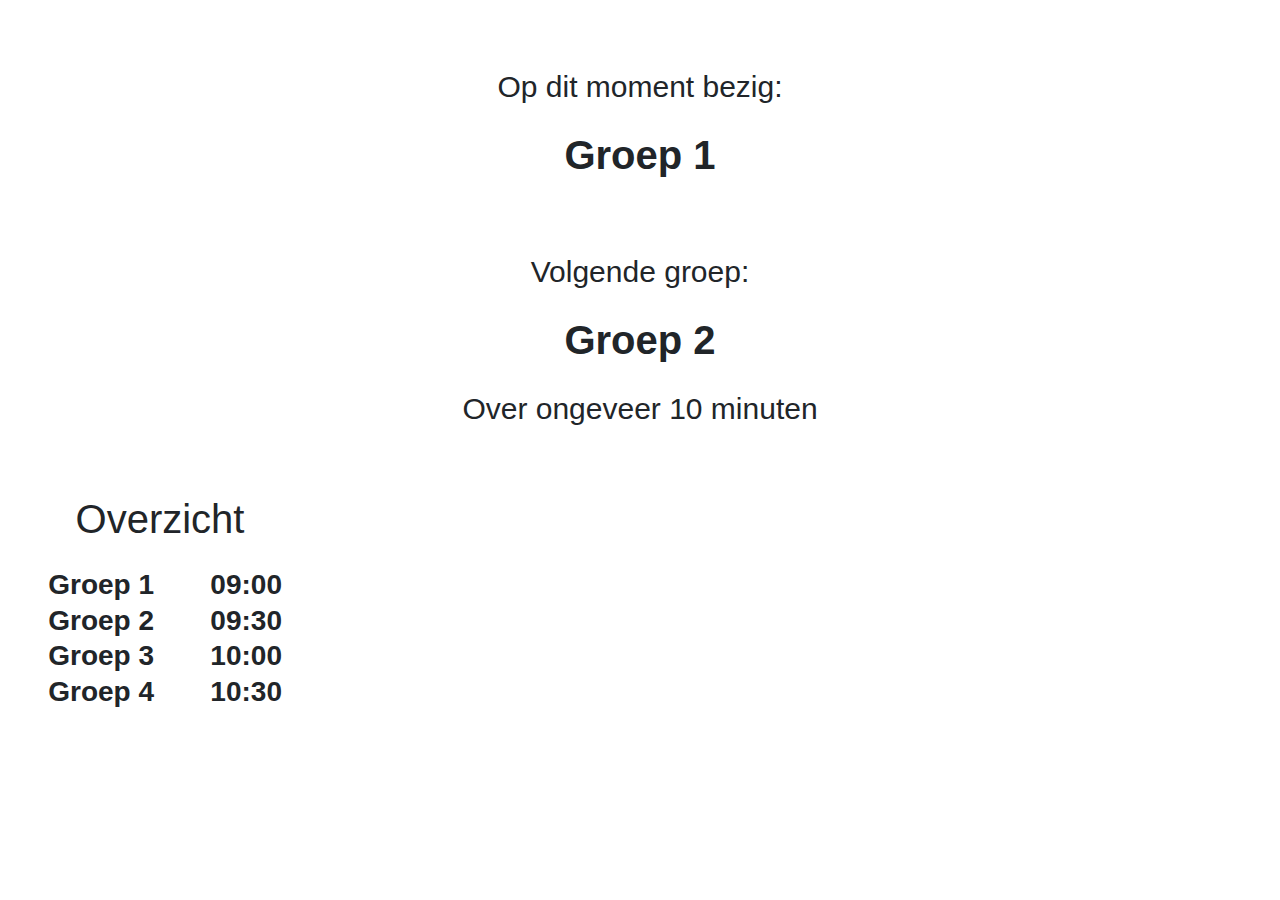
<file: index.html>
<!DOCTYPE html>
<html lang="en">
<head>
    <meta charset="UTF-8">
    <meta name="viewport" content="width=device-width, initial-scale=1.0">
    <link rel="stylesheet" href="https://stackpath.bootstrapcdn.com/bootstrap/4.4.1/css/bootstrap.min.css" integrity="sha384-Vkoo8x4CGsO3+Hhxv8T/Q5PaXtkKtu6ug5TOeNV6gBiFeWPGFN9MuhOf23Q9Ifjh" crossorigin="anonymous">
    <link rel="stylesheet" href="css/style.css">
    <title>Wachtsysteem</title>
</head>
<body>
    <div class="container-fluid">
        <div class="row pt-3">
            <div class="col-md-12 text-center pt-5">
                <p class="font-30">Op dit moment bezig:</p>
                <p class="font-40">Groep 1</p>
            </div>
        </div>
        <div class="row">
            <div class="col-md-12 text-center pt-5">
                <p class="font-30">Volgende groep:</p>
                <p class="font-40">Groep 2</p>
                <p class="font-30">Over ongeveer 10 minuten</p>
            </div>
        </div>
        <div class="row pt-5 text-center">
            <div class="col-md-3">
                <p class="h1">Overzicht</p>
                <div class="item-container">
                    <table class=" mt-4 w-100">
                        <tr class="h3">
                            <th>Groep 1</th>
                            <th>09:00</th>
                        </tr>
                        <tr class="h3">
                            <th>Groep 2</th>
                            <th>09:30</th>
                        </tr>
                        <tr class="h3">
                            <th>Groep 3</th>
                            <th>10:00</th>
                        </tr>
                        <tr class="h3">
                            <th>Groep 4</th>
                            <th>10:30</th>
                        </tr>
                    </table>
                </div>
            </div>
            <div class="col-md-9">
                <div class="row">
                    <div class="col-md-6"></div>
                    <div class="col-md-6"></div>
                </div>
            </div>
        </div>
    </div>
</body>
</html>
</file>
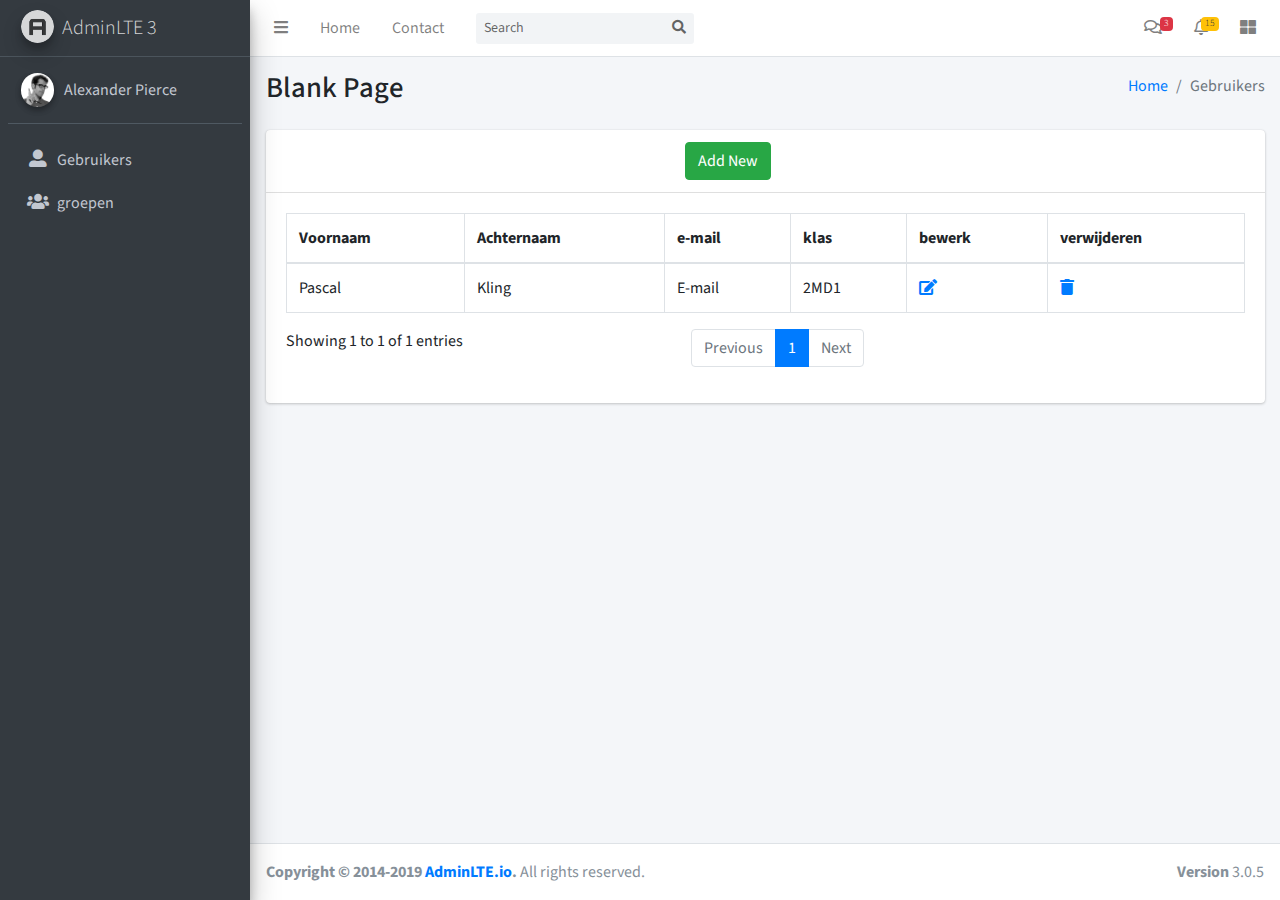
<file: admin.html>
<!DOCTYPE html>
<html>
<head>
  <meta charset="utf-8">
  <meta http-equiv="X-UA-Compatible" content="IE=edge">
  <title>AdminLTE 3 | gebruikers</title>
  <!-- Tell the browser to be responsive to screen width -->
  <meta name="viewport" content="width=device-width, initial-scale=1">

  <!-- Font Awesome -->
  <link rel="stylesheet" href="plugins/fontawesome-free/css/all.min.css">
  <!-- Ionicons -->
  <link rel="stylesheet" href="https://code.ionicframework.com/ionicons/2.0.1/css/ionicons.min.css">
  <!-- overlayScrollbars -->
  <link rel="stylesheet" href="dist/css/adminlte.min.css">
  <!-- Google Font: Source Sans Pro -->
  <link href="https://fonts.googleapis.com/css?family=Source+Sans+Pro:300,400,400i,700" rel="stylesheet">
</head>
<body class="hold-transition sidebar-mini">
<!-- Site wrapper -->
<div class="wrapper">
  <!-- Navbar -->
  <nav class="main-header navbar navbar-expand navbar-white navbar-light">
    <!-- Left navbar links -->
    <ul class="navbar-nav">
      <li class="nav-item">
        <a class="nav-link" data-widget="pushmenu" href="#" role="button"><i class="fas fa-bars"></i></a>
      </li>
      <li class="nav-item d-none d-sm-inline-block">
        <a href="../../index3.html" class="nav-link">Home</a>
      </li>
      <li class="nav-item d-none d-sm-inline-block">
        <a href="#" class="nav-link">Contact</a>
      </li>
    </ul>

    <!-- SEARCH FORM -->
    <form class="form-inline ml-3">
      <div class="input-group input-group-sm">
        <input class="form-control form-control-navbar" type="search" placeholder="Search" aria-label="Search">
        <div class="input-group-append">
          <button class="btn btn-navbar" type="submit">
            <i class="fas fa-search"></i>
          </button>
        </div>
      </div>
    </form>

    <!-- Right navbar links -->
    <ul class="navbar-nav ml-auto">
      <!-- Messages Dropdown Menu -->
      <li class="nav-item dropdown">
        <a class="nav-link" data-toggle="dropdown" href="#">
          <i class="far fa-comments"></i>
          <span class="badge badge-danger navbar-badge">3</span>
        </a>
        <div class="dropdown-menu dropdown-menu-lg dropdown-menu-right">
          <a href="#" class="dropdown-item">
            <!-- Message Start -->
            <div class="media">
              <img src="../../dist/img/user1-128x128.jpg" alt="User Avatar" class="img-size-50 mr-3 img-circle">
              <div class="media-body">
                <h3 class="dropdown-item-title">
                  Brad Diesel
                  <span class="float-right text-sm text-danger"><i class="fas fa-star"></i></span>
                </h3>
                <p class="text-sm">Call me whenever you can...</p>
                <p class="text-sm text-muted"><i class="far fa-clock mr-1"></i> 4 Hours Ago</p>
              </div>
            </div>
            <!-- Message End -->
          </a>
          <div class="dropdown-divider"></div>
          <a href="#" class="dropdown-item">
            <!-- Message Start -->
            <div class="media">
              <img src="../../dist/img/user8-128x128.jpg" alt="User Avatar" class="img-size-50 img-circle mr-3">
              <div class="media-body">
                <h3 class="dropdown-item-title">
                  John Pierce
                  <span class="float-right text-sm text-muted"><i class="fas fa-star"></i></span>
                </h3>
                <p class="text-sm">I got your message bro</p>
                <p class="text-sm text-muted"><i class="far fa-clock mr-1"></i> 4 Hours Ago</p>
              </div>
            </div>
            <!-- Message End -->
          </a>
          <div class="dropdown-divider"></div>
          <a href="#" class="dropdown-item">
            <!-- Message Start -->
            <div class="media">
              <img src="../../dist/img/user3-128x128.jpg" alt="User Avatar" class="img-size-50 img-circle mr-3">
              <div class="media-body">
                <h3 class="dropdown-item-title">
                  Nora Silvester
                  <span class="float-right text-sm text-warning"><i class="fas fa-star"></i></span>
                </h3>
                <p class="text-sm">The subject goes here</p>
                <p class="text-sm text-muted"><i class="far fa-clock mr-1"></i> 4 Hours Ago</p>
              </div>
            </div>
            <!-- Message End -->
          </a>
          <div class="dropdown-divider"></div>
          <a href="#" class="dropdown-item dropdown-footer">See All Messages</a>
        </div>
      </li>
      <!-- Notifications Dropdown Menu -->
      <li class="nav-item dropdown">
        <a class="nav-link" data-toggle="dropdown" href="#">
          <i class="far fa-bell"></i>
          <span class="badge badge-warning navbar-badge">15</span>
        </a>
        <div class="dropdown-menu dropdown-menu-lg dropdown-menu-right">
          <span class="dropdown-item dropdown-header">15 Notifications</span>
          <div class="dropdown-divider"></div>
          <a href="#" class="dropdown-item">
            <i class="fas fa-envelope mr-2"></i> 4 new messages
            <span class="float-right text-muted text-sm">3 mins</span>
          </a>
          <div class="dropdown-divider"></div>
          <a href="#" class="dropdown-item">
            <i class="fas fa-users mr-2"></i> 8 friend requests
            <span class="float-right text-muted text-sm">12 hours</span>
          </a>
          <div class="dropdown-divider"></div>
          <a href="#" class="dropdown-item">
            <i class="fas fa-file mr-2"></i> 3 new reports
            <span class="float-right text-muted text-sm">2 days</span>
          </a>
          <div class="dropdown-divider"></div>
          <a href="#" class="dropdown-item dropdown-footer">See All Notifications</a>
        </div>
      </li>
      <li class="nav-item">
        <a class="nav-link" data-widget="control-sidebar" data-slide="true" href="#" role="button">
          <i class="fas fa-th-large"></i>
        </a>
      </li>
    </ul>
  </nav>
  <!-- /.navbar -->

  <!-- Main Sidebar Container -->
  <aside class="main-sidebar sidebar-dark-primary elevation-4">
    <!-- Brand Logo -->
    <a href="../../index3.html" class="brand-link">
      <img src="../../dist/img/AdminLTELogo.png"
           alt="AdminLTE Logo"
           class="brand-image img-circle elevation-3"
           style="opacity: .8">
      <span class="brand-text font-weight-light">AdminLTE 3</span>
    </a>

    <!-- Sidebar -->
    <div class="sidebar">
      <!-- Sidebar user (optional) -->
      <div class="user-panel mt-3 pb-3 mb-3 d-flex">
        <div class="image">
          <img src="../../dist/img/user2-160x160.jpg" class="img-circle elevation-2" alt="User Image">
        </div>
        <div class="info">
          <a href="#" class="d-block">Alexander Pierce</a>
        </div>
      </div>

      <!-- Sidebar Menu -->
      <nav class="mt-2">
        <ul class="nav nav-pills nav-sidebar flex-column" data-widget="treeview" role="menu" data-accordion="false">
          <!-- Add icons to the links using the .nav-icon class
               with font-awesome or any other icon font library -->
          <li class="nav-item">
            <a href="#" class="nav-link">
              <i class="nav-icon fas fa-user-alt"></i>
              <p>
                Gebruikers
              </p>
            </a>
          </li>
          <li class="nav-item">
            <a href="#" class="nav-link">
              <i class="nav-icon fas fa-users"></i>
              <p>
                groepen
              </p>
            </a>
          </li>
        </ul>
      </nav>
      <!-- /.sidebar-menu -->
    </div>
    <!-- /.sidebar -->
  </aside>

  <!-- Content Wrapper. Contains page content -->
  <div class="content-wrapper">
    <!-- Content Header (Page header) -->
    <section class="content-header">
      <div class="container-fluid">
        <div class="row mb-2">
          <div class="col-sm-6">
            <h1>Blank Page</h1>
          </div>
          <div class="col-sm-6">
            <ol class="breadcrumb float-sm-right">
              <li class="breadcrumb-item"><a href="#">Home</a></li>
              <li class="breadcrumb-item active">Gebruikers</li>
            </ol>
          </div>
        </div>
      </div><!-- /.container-fluid -->
    </section>

    <!-- Main content -->
    <section class="content">

      <div class="container-fluid">
        <div class="row">
          <div class="col-12">
            <div class="card">
              <div class="card-header">
                <a class="offset-lg-5 btn btn-success" href="http://blog.test/admin/post/create">Add New</a>
              </div>
              <!-- /.card-header -->
              <div class="card-body">
                <table id="example2" class="table table-bordered table-hover">
                  <thead>
                  <tr>
                    <th>Voornaam</th>
                    <th>Achternaam</th>
                    <th>e-mail</th>
                    <th>klas</th>
                    <th>bewerk</th>
                    <th>verwijderen</th>
                  </tr>
                  </thead>
                  <tbody>
                  <tr>
                    <td>Pascal</td>
                    <td>Kling</td>
                    <td>E-mail</td>
                    <td>2MD1</td>
                    <td><a href="#"><i class="fas fa-edit"></i></a></td>
                    <td><a href="#"><i class="fas fa-trash"></i></a></td>
                  </tr>
                  </tbody>
                </table>
              </div>
              <!-- /.card-body -->
            </div>
            <!-- /.card -->
          </div>
          <!-- /.col -->
        </div>
        <!-- /.row -->
      </div>

    </section>
    <!-- /.content -->
  </div>
  <!-- /.content-wrapper -->

  <footer class="main-footer">
    <div class="float-right d-none d-sm-block">
      <b>Version</b> 3.0.5
    </div>
    <strong>Copyright &copy; 2014-2019 <a href="http://adminlte.io">AdminLTE.io</a>.</strong> All rights
    reserved.
  </footer>

  <!-- Control Sidebar -->
  <aside class="control-sidebar control-sidebar-dark">
    <!-- Control sidebar content goes here -->
  </aside>
  <!-- /.control-sidebar -->
</div>
<!-- ./wrapper -->

<!-- jQuery -->
<script src="plugins/jquery/jquery.min.js"></script>
<!-- Bootstrap 4 -->
<script src="plugins/bootstrap/js/bootstrap.bundle.min.js"></script>
<!-- AdminLTE App -->
<script src="dist/js/adminlte.min.js"></script>
<!-- AdminLTE for demo purposes -->
<script src="dist/js/demo.js"></script>
<!-- DataTables -->
<script src="../../plugins/datatables/jquery.dataTables.min.js"></script>
<script src="../../plugins/datatables-bs4/js/dataTables.bootstrap4.min.js"></script>
<script src="../../plugins/datatables-responsive/js/dataTables.responsive.min.js"></script>
<script src="../../plugins/datatables-responsive/js/responsive.bootstrap4.min.js"></script>
<!-- page script -->
<script>
  $(function () {
    $("#example1").DataTable({
      "responsive": true,
      "autoWidth": false,
    });
    $('#example2').DataTable({
      "paging": true,
      "lengthChange": false,
      "searching": false,
      "ordering": true,
      "info": true,
      "autoWidth": false,
      "responsive": true,
    });
  });
</script>
</body>
</html>
</file>
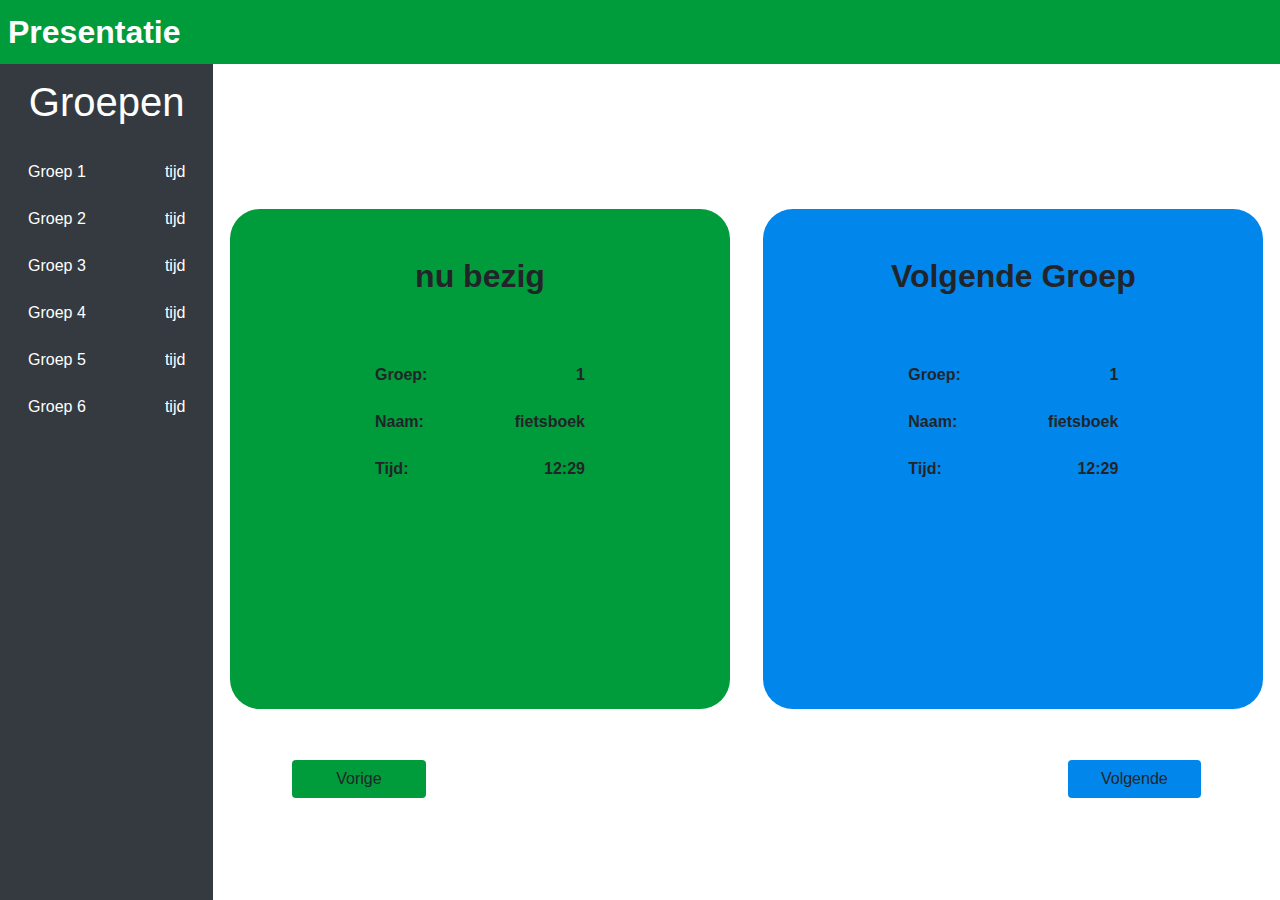
<file: afstandbediening.html>
<!DOCTYPE html>
<html lang="en">
<head>
    <meta charset="UTF-8">
    <meta name="viewport" content="width=device-width, initial-scale=1.0">
    <title>Document</title>
    <link href="css/bootstrap.min.css" rel="stylesheet">
    <link rel="stylesheet" href="css/afstandbediening.css">
</head>
<body>
    <div class="container-fluid">
        <header>
            <div class="row">
                <div class="col-md-12 w-100 bg-glu-green text-white font-32 p-2 font-weight-bold">
                    Presentatie
                </div>
            </div>
        </header>
        <main>
            <div class="row">
                <div class="col-md-2 bg-dark w-100 sidebar-height">
                    <div class="row">
                        <div class="col-md-12 text-white text-center p-2 font-40">Groepen</div>
                    </div>
                    <div class="row">
                        <div class="col-md-12 text-white text-center p-2">
                            <ul class="text-left list-group">
                                <li class="list-group-item bg-dark border-0"><span>Groep 1</span><span class="float-right">tijd</span></li>
                                <li class="list-group-item bg-dark border-0"><span>Groep 2</span><span class="float-right">tijd</span></li>
                                <li class="list-group-item bg-dark border-0"><span>Groep 3</span><span class="float-right">tijd</span></li>
                                <li class="list-group-item bg-dark border-0"><span>Groep 4</span><span class="float-right">tijd</span></li>
                                <li class="list-group-item bg-dark border-0"><span>Groep 5</span><span class="float-right">tijd</span></li>
                                <li class="list-group-item bg-dark border-0"><span>Groep 6</span><span class="float-right">tijd</span></li>
                            </ul>
                        </div>
                    </div>
                </div>
                <div class="clearfix"></div>
                <div class="col-md-10 p-0">
                    <div class="row m-0">
                        <div class="col-md-6 main-dimensions p-0">
                            <div class="info-block d-block bg-glu-green rounded-30">
                                <h2 class="text-center font-weight-bold pt-5">nu bezig</h2>
                                <ul class="text-left listgroup d-block m-auto p-0 pt-5 w-50">
                                    <li class="list-group-item bg-glu-green border-0 font-weight-bold">Groep:&nbsp;<span class="float-right">1</span></li>
                                    <li class="list-group-item bg-glu-green border-0 font-weight-bold">Naam:&nbsp;<span class="float-right">fietsboek</span></li>
                                    <li class="list-group-item bg-glu-green border-0 font-weight-bold">Tijd: &nbsp;<span class="float-right">12:29</span></li>
                                </ul>
                            </div>
                            <div class="btn ml-79px mt-50px d-block bg-glu-green w-25">Vorige</div>
                        </div>
                        <div class="col-md-6 main-dimensions p-0">
                            <div class="info-block d-block bg-glu-blue rounded-30">
                                <h2 class="text-center font-weight-bold pt-5">Volgende Groep</h2>
                                <ul class="text-left listgroup d-block m-auto p-0 pt-5 w-50">
                                    <li class="list-group-item bg-glu-blue border-0 font-weight-bold">Groep:&nbsp;<span class="float-right">1</span></li>
                                    <li class="list-group-item bg-glu-blue border-0 font-weight-bold">Naam:&nbsp;<span class="float-right">fietsboek</span></li>
                                    <li class="list-group-item bg-glu-blue border-0 font-weight-bold">Tijd: &nbsp;<span class="float-right">12:29</span></li>
                                </ul>
                            </div>
                            <div class="btn mr-79px mt-50px float-right bg-glu-blue w-25">Volgende</div>
                        </div>
                    </div>
                </div>
            </div>
        </main>
    </div>
</body>
</html>
</file>
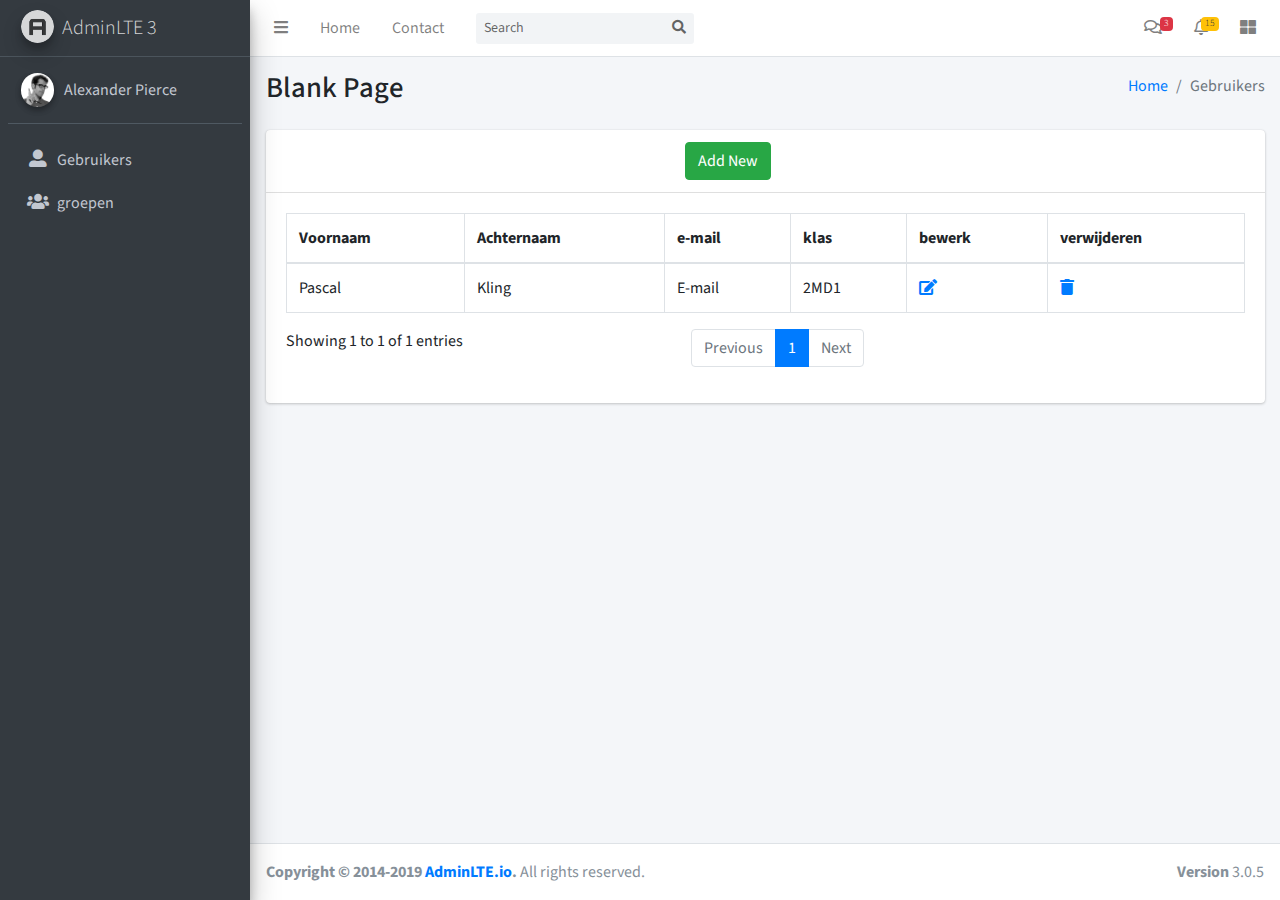
<file: nieuwe_gebruiker.html>
<!DOCTYPE html>
<html>
<head>
  <meta charset="utf-8">
  <meta http-equiv="X-UA-Compatible" content="IE=edge">
  <title>AdminLTE 3 | Blank Page</title>
  <!-- Tell the browser to be responsive to screen width -->
  <meta name="viewport" content="width=device-width, initial-scale=1">

  <!-- Font Awesome -->
  <link rel="stylesheet" href="plugins/fontawesome-free/css/all.min.css">
  <!-- Ionicons -->
  <link rel="stylesheet" href="https://code.ionicframework.com/ionicons/2.0.1/css/ionicons.min.css">
  <!-- overlayScrollbars -->
  <link rel="stylesheet" href="dist/css/adminlte.min.css">
  <!-- Google Font: Source Sans Pro -->
  <link href="https://fonts.googleapis.com/css?family=Source+Sans+Pro:300,400,400i,700" rel="stylesheet">
</head>
<body class="hold-transition sidebar-mini">
<!-- Site wrapper -->
<div class="wrapper">
  <!-- Navbar -->
  <nav class="main-header navbar navbar-expand navbar-white navbar-light">
    <!-- Left navbar links -->
    <ul class="navbar-nav">
      <li class="nav-item">
        <a class="nav-link" data-widget="pushmenu" href="#" role="button"><i class="fas fa-bars"></i></a>
      </li>
      <li class="nav-item d-none d-sm-inline-block">
        <a href="../../index3.html" class="nav-link">Home</a>
      </li>
      <li class="nav-item d-none d-sm-inline-block">
        <a href="#" class="nav-link">Contact</a>
      </li>
    </ul>

    <!-- SEARCH FORM -->
    <form class="form-inline ml-3">
      <div class="input-group input-group-sm">
        <input class="form-control form-control-navbar" type="search" placeholder="Search" aria-label="Search">
        <div class="input-group-append">
          <button class="btn btn-navbar" type="submit">
            <i class="fas fa-search"></i>
          </button>
        </div>
      </div>
    </form>

    <!-- Right navbar links -->
    <ul class="navbar-nav ml-auto">
      <!-- Messages Dropdown Menu -->
      <li class="nav-item dropdown">
        <a class="nav-link" data-toggle="dropdown" href="#">
          <i class="far fa-comments"></i>
          <span class="badge badge-danger navbar-badge">3</span>
        </a>
        <div class="dropdown-menu dropdown-menu-lg dropdown-menu-right">
          <a href="#" class="dropdown-item">
            <!-- Message Start -->
            <div class="media">
              <img src="../../dist/img/user1-128x128.jpg" alt="User Avatar" class="img-size-50 mr-3 img-circle">
              <div class="media-body">
                <h3 class="dropdown-item-title">
                  Brad Diesel
                  <span class="float-right text-sm text-danger"><i class="fas fa-star"></i></span>
                </h3>
                <p class="text-sm">Call me whenever you can...</p>
                <p class="text-sm text-muted"><i class="far fa-clock mr-1"></i> 4 Hours Ago</p>
              </div>
            </div>
            <!-- Message End -->
          </a>
          <div class="dropdown-divider"></div>
          <a href="#" class="dropdown-item">
            <!-- Message Start -->
            <div class="media">
              <img src="../../dist/img/user8-128x128.jpg" alt="User Avatar" class="img-size-50 img-circle mr-3">
              <div class="media-body">
                <h3 class="dropdown-item-title">
                  John Pierce
                  <span class="float-right text-sm text-muted"><i class="fas fa-star"></i></span>
                </h3>
                <p class="text-sm">I got your message bro</p>
                <p class="text-sm text-muted"><i class="far fa-clock mr-1"></i> 4 Hours Ago</p>
              </div>
            </div>
            <!-- Message End -->
          </a>
          <div class="dropdown-divider"></div>
          <a href="#" class="dropdown-item">
            <!-- Message Start -->
            <div class="media">
              <img src="../../dist/img/user3-128x128.jpg" alt="User Avatar" class="img-size-50 img-circle mr-3">
              <div class="media-body">
                <h3 class="dropdown-item-title">
                  Nora Silvester
                  <span class="float-right text-sm text-warning"><i class="fas fa-star"></i></span>
                </h3>
                <p class="text-sm">The subject goes here</p>
                <p class="text-sm text-muted"><i class="far fa-clock mr-1"></i> 4 Hours Ago</p>
              </div>
            </div>
            <!-- Message End -->
          </a>
          <div class="dropdown-divider"></div>
          <a href="#" class="dropdown-item dropdown-footer">See All Messages</a>
        </div>
      </li>
      <!-- Notifications Dropdown Menu -->
      <li class="nav-item dropdown">
        <a class="nav-link" data-toggle="dropdown" href="#">
          <i class="far fa-bell"></i>
          <span class="badge badge-warning navbar-badge">15</span>
        </a>
        <div class="dropdown-menu dropdown-menu-lg dropdown-menu-right">
          <span class="dropdown-item dropdown-header">15 Notifications</span>
          <div class="dropdown-divider"></div>
          <a href="#" class="dropdown-item">
            <i class="fas fa-envelope mr-2"></i> 4 new messages
            <span class="float-right text-muted text-sm">3 mins</span>
          </a>
          <div class="dropdown-divider"></div>
          <a href="#" class="dropdown-item">
            <i class="fas fa-users mr-2"></i> 8 friend requests
            <span class="float-right text-muted text-sm">12 hours</span>
          </a>
          <div class="dropdown-divider"></div>
          <a href="#" class="dropdown-item">
            <i class="fas fa-file mr-2"></i> 3 new reports
            <span class="float-right text-muted text-sm">2 days</span>
          </a>
          <div class="dropdown-divider"></div>
          <a href="#" class="dropdown-item dropdown-footer">See All Notifications</a>
        </div>
      </li>
      <li class="nav-item">
        <a class="nav-link" data-widget="control-sidebar" data-slide="true" href="#" role="button">
          <i class="fas fa-th-large"></i>
        </a>
      </li>
    </ul>
  </nav>
  <!-- /.navbar -->

  <!-- Main Sidebar Container -->
  <aside class="main-sidebar sidebar-dark-primary elevation-4">
    <!-- Brand Logo -->
    <a href="../../index3.html" class="brand-link">
      <img src="../../dist/img/AdminLTELogo.png"
           alt="AdminLTE Logo"
           class="brand-image img-circle elevation-3"
           style="opacity: .8">
      <span class="brand-text font-weight-light">AdminLTE 3</span>
    </a>

    <!-- Sidebar -->
    <div class="sidebar">
      <!-- Sidebar user (optional) -->
      <div class="user-panel mt-3 pb-3 mb-3 d-flex">
        <div class="image">
          <img src="../../dist/img/user2-160x160.jpg" class="img-circle elevation-2" alt="User Image">
        </div>
        <div class="info">
          <a href="#" class="d-block">Alexander Pierce</a>
        </div>
      </div>

      <!-- Sidebar Menu -->
      <nav class="mt-2">
        <ul class="nav nav-pills nav-sidebar flex-column" data-widget="treeview" role="menu" data-accordion="false">
          <!-- Add icons to the links using the .nav-icon class
               with font-awesome or any other icon font library -->
          <li class="nav-item">
            <a href="#" class="nav-link">
              <i class="nav-icon fas fa-user-alt"></i>
              <p>
                Gebruikers
              </p>
            </a>
          </li>
          <li class="nav-item">
            <a href="#" class="nav-link">
              <i class="nav-icon fas fa-users"></i>
              <p>
                groepen
              </p>
            </a>
          </li>
        </ul>
      </nav>
      <!-- /.sidebar-menu -->
    </div>
    <!-- /.sidebar -->
  </aside>

  <!-- Content Wrapper. Contains page content -->
  <div class="content-wrapper">
    <!-- Content Header (Page header) -->
    <section class="content-header">
      <div class="container-fluid">
        <div class="row mb-2">
          <div class="col-sm-6">
            <h1>Blank Page</h1>
          </div>
          <div class="col-sm-6">
            <ol class="breadcrumb float-sm-right">
              <li class="breadcrumb-item"><a href="#">Home</a></li>
              <li class="breadcrumb-item active">Gebruikers</li>
            </ol>
          </div>
        </div>
      </div><!-- /.container-fluid -->
    </section>

    <!-- Main content -->
    <section class="content">

      <div class="container-fluid">
        <div class="row">
          <div class="col-12">
            <div class="card">
              <div class="card-header">
                <a class="offset-lg-5 btn btn-success" href="http://blog.test/admin/post/create">Add New</a>
              </div>
              <!-- /.card-header -->
              <div class="card-body">
                <table id="example2" class="table table-bordered table-hover">
                  <thead>
                  <tr>
                    <th>Voornaam</th>
                    <th>Achternaam</th>
                    <th>e-mail</th>
                    <th>klas</th>
                    <th>bewerk</th>
                    <th>verwijderen</th>
                  </tr>
                  </thead>
                  <tbody>
                  <tr>
                    <td>Pascal</td>
                    <td>Kling</td>
                    <td>E-mail</td>
                    <td>2MD1</td>
                    <td><a href="#"><i class="fas fa-edit"></i></a></td>
                    <td><a href="#"><i class="fas fa-trash"></i></a></td>
                  </tr>
                  </tbody>
                </table>
              </div>
              <!-- /.card-body -->
            </div>
            <!-- /.card -->
          </div>
          <!-- /.col -->
        </div>
        <!-- /.row -->
      </div>

    </section>
    <!-- /.content -->
  </div>
  <!-- /.content-wrapper -->

  <footer class="main-footer">
    <div class="float-right d-none d-sm-block">
      <b>Version</b> 3.0.5
    </div>
    <strong>Copyright &copy; 2014-2019 <a href="http://adminlte.io">AdminLTE.io</a>.</strong> All rights
    reserved.
  </footer>

  <!-- Control Sidebar -->
  <aside class="control-sidebar control-sidebar-dark">
    <!-- Control sidebar content goes here -->
  </aside>
  <!-- /.control-sidebar -->
</div>
<!-- ./wrapper -->

<!-- jQuery -->
<script src="plugins/jquery/jquery.min.js"></script>
<!-- Bootstrap 4 -->
<script src="plugins/bootstrap/js/bootstrap.bundle.min.js"></script>
<!-- AdminLTE App -->
<script src="dist/js/adminlte.min.js"></script>
<!-- AdminLTE for demo purposes -->
<script src="dist/js/demo.js"></script>
<!-- DataTables -->
<script src="../../plugins/datatables/jquery.dataTables.min.js"></script>
<script src="../../plugins/datatables-bs4/js/dataTables.bootstrap4.min.js"></script>
<script src="../../plugins/datatables-responsive/js/dataTables.responsive.min.js"></script>
<script src="../../plugins/datatables-responsive/js/responsive.bootstrap4.min.js"></script>
<!-- page script -->
<script>
  $(function () {
    $("#example1").DataTable({
      "responsive": true,
      "autoWidth": false,
    });
    $('#example2').DataTable({
      "paging": true,
      "lengthChange": false,
      "searching": false,
      "ordering": true,
      "info": true,
      "autoWidth": false,
      "responsive": true,
    });
  });
</script>
</body>
</html>
</file>
<file: css/style.css>
@charset "UTF-8";

.font-30{
    font-size:30px;
}

.font-40{
    font-size:40px;
    font-weight: bold;
}
</file>
<file: css/afstandbediening.css>
@charset "UTF-8";

.bg-glu-green{
    background-color: #009b3b;
}

.bg-glu-blue{
    background-color: #0187eb;
}


.font-32{
    font-size: 32px;
}

.font-40{
    font-size: 40px;
}

.vh-12-5{
    height: 12.5vh;
}

.vh-25{
    height: 25vh;
}

.vh-50{
    height: 50vh;
}

.vh-75{
    height: 75vh;
}

.vh-100{
    height: 100vh;
}

.sidebar-height{
    height: calc(100vh - 64px);
}

.main-dimensions{
    height: calc(100vh - 64px);
    width: calc(100vw - 263px);
}

.info-block{
    width: 500px;
    height: 500px;
    margin: 0 auto;
    margin-top: 145px;
}

.rounded-30{
    border-radius: 30px;
}

.v-center{
    vertical-align: center;
}

.mt-50px{
    margin-top: 5.668934240362812vh;
}

.ml-79px{
    margin-left: 6.171875vw;
}

.mr-79px{
    margin-right: 6.171875vw;
}
</file>
